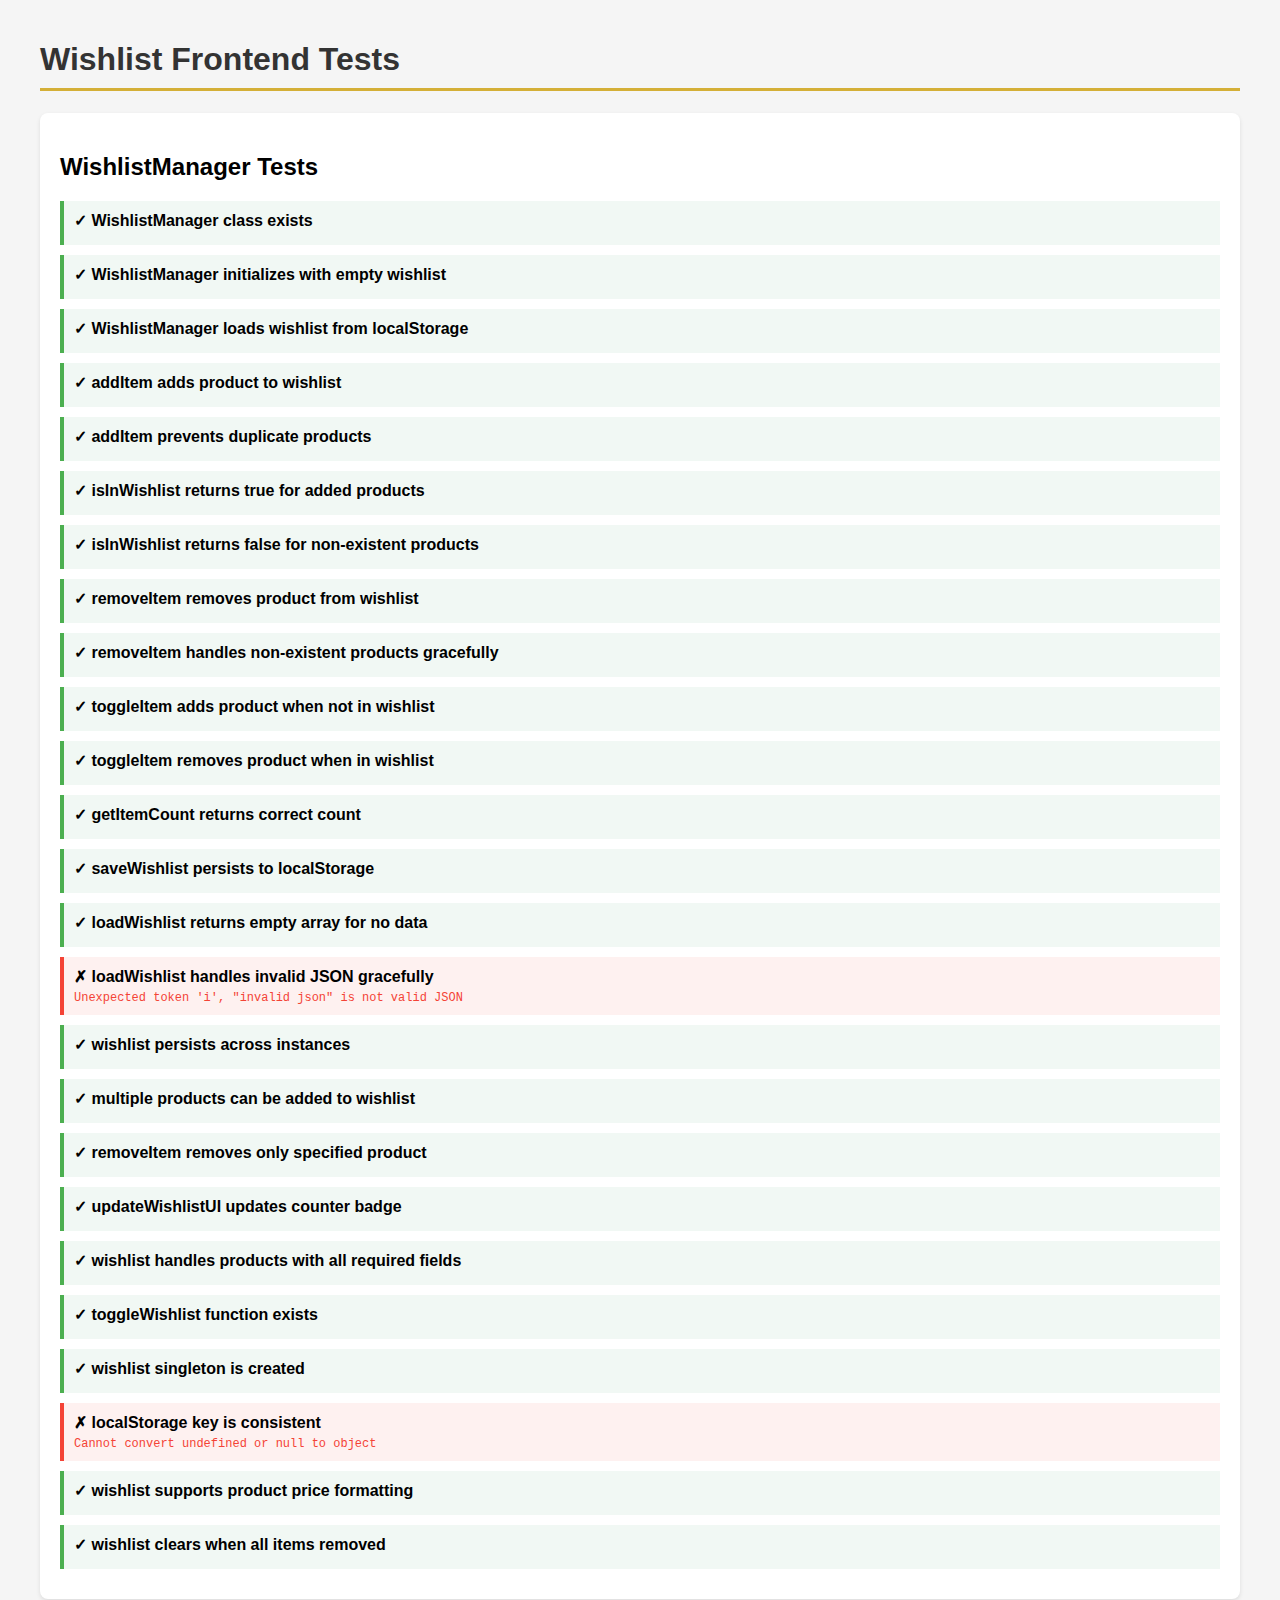
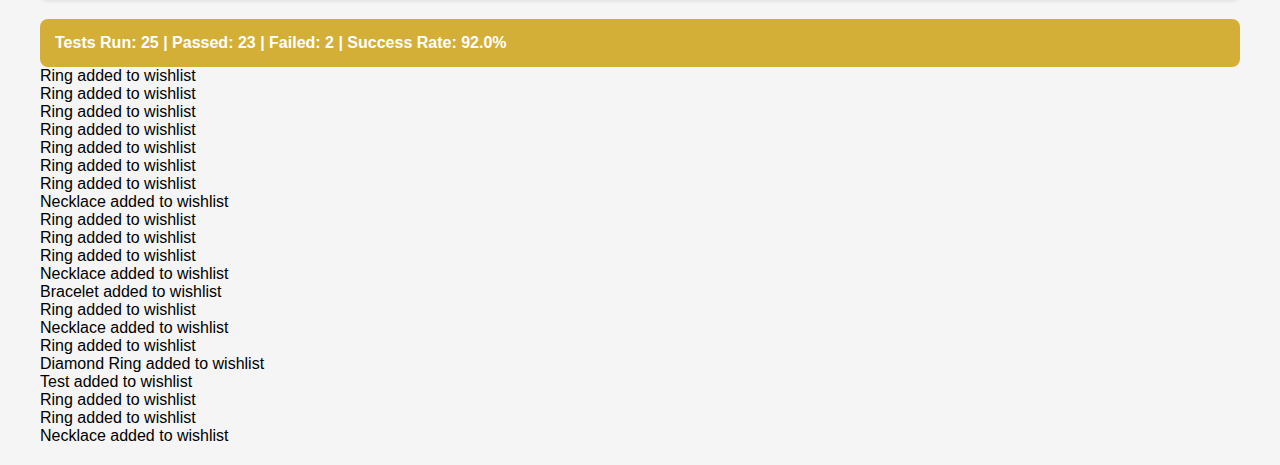
<file: tests/test_wishlist_frontend.html>
<!DOCTYPE html>
<html lang="en">
<head>
    <meta charset="UTF-8">
    <meta name="viewport" content="width=device-width, initial-scale=1.0">
    <title>Wishlist Frontend Tests</title>
    <style>
        body {
            font-family: Arial, sans-serif;
            max-width: 1200px;
            margin: 0 auto;
            padding: 20px;
            background-color: #f5f5f5;
        }
        h1 {
            color: #333;
            border-bottom: 3px solid #D4AF37;
            padding-bottom: 10px;
        }
        .test-suite {
            background: white;
            border-radius: 8px;
            padding: 20px;
            margin-bottom: 20px;
            box-shadow: 0 2px 4px rgba(0,0,0,0.1);
        }
        .test-case {
            padding: 10px;
            margin: 10px 0;
            border-left: 4px solid #ccc;
            background: #f9f9f9;
        }
        .test-case.pass {
            border-left-color: #4CAF50;
            background: #f1f8f4;
        }
        .test-case.fail {
            border-left-color: #f44336;
            background: #fef1f0;
        }
        .test-name {
            font-weight: bold;
            margin-bottom: 5px;
        }
        .test-result {
            font-size: 14px;
            color: #666;
        }
        .summary {
            background: #D4AF37;
            color: white;
            padding: 15px;
            border-radius: 8px;
            margin-top: 20px;
            font-weight: bold;
        }
        .error-message {
            color: #f44336;
            font-size: 12px;
            margin-top: 5px;
            font-family: monospace;
        }
    </style>
</head>
<body>
    <h1>Wishlist Frontend Tests</h1>
    <div id="testResults"></div>
    <div id="summary" class="summary"></div>

    <!-- Hidden test elements -->
    <div style="display: none;">
        <span id="wishlistCount">0</span>
        <div id="wishlistItems"></div>
        <div id="emptyWishlist"></div>
    </div>

    <script>
        // Mock localStorage
        class MockLocalStorage {
            constructor() {
                this.store = {};
            }
            getItem(key) {
                return this.store[key] || null;
            }
            setItem(key, value) {
                this.store[key] = value;
            }
            removeItem(key) {
                delete this.store[key];
            }
            clear() {
                this.store = {};
            }
        }

        // Replace localStorage with mock
        const originalLocalStorage = window.localStorage;
        window.localStorage = new MockLocalStorage();

        // Test runner
        class TestRunner {
            constructor() {
                this.tests = [];
                this.results = [];
            }

            test(name, fn) {
                this.tests.push({ name, fn });
            }

            async run() {
                for (const test of this.tests) {
                    try {
                        await test.fn();
                        this.results.push({ name: test.name, passed: true });
                    } catch (error) {
                        this.results.push({ name: test.name, passed: false, error: error.message });
                    }
                }
                this.displayResults();
            }

            displayResults() {
                const resultsDiv = document.getElementById('testResults');
                const summaryDiv = document.getElementById('summary');

                const passed = this.results.filter(r => r.passed).length;
                const failed = this.results.filter(r => !r.passed).length;

                let html = '<div class="test-suite">';
                html += '<h2>WishlistManager Tests</h2>';

                this.results.forEach(result => {
                    const status = result.passed ? 'pass' : 'fail';
                    const icon = result.passed ? '✓' : '✗';
                    html += `
                        <div class="test-case ${status}">
                            <div class="test-name">${icon} ${result.name}</div>
                            ${result.error ? `<div class="error-message">${result.error}</div>` : ''}
                        </div>
                    `;
                });

                html += '</div>';
                resultsDiv.innerHTML = html;

                summaryDiv.innerHTML = `
                    Tests Run: ${this.results.length} |
                    Passed: ${passed} |
                    Failed: ${failed} |
                    Success Rate: ${((passed / this.results.length) * 100).toFixed(1)}%
                `;
            }
        }

        function assert(condition, message) {
            if (!condition) {
                throw new Error(message || 'Assertion failed');
            }
        }

        function assertEqual(actual, expected, message) {
            if (actual !== expected) {
                throw new Error(message || `Expected ${expected}, got ${actual}`);
            }
        }

        function assertArrayEqual(actual, expected, message) {
            if (JSON.stringify(actual) !== JSON.stringify(expected)) {
                throw new Error(message || `Arrays not equal: ${JSON.stringify(actual)} !== ${JSON.stringify(expected)}`);
            }
        }
    </script>

    <!-- Include wishlist.js -->
    <script src="../static/js/wishlist.js"></script>

    <!-- Tests -->
    <script>
        const runner = new TestRunner();

        // Test suite
        runner.test('WishlistManager class exists', () => {
            assert(typeof WishlistManager === 'function', 'WishlistManager should be a class');
        });

        runner.test('WishlistManager initializes with empty wishlist', () => {
            localStorage.clear();
            const wl = new WishlistManager();
            assertEqual(wl.items.length, 0, 'Initial wishlist should be empty');
        });

        runner.test('WishlistManager loads wishlist from localStorage', () => {
            localStorage.clear();
            localStorage.setItem('pandora_wishlist', JSON.stringify([
                { id: 1, name: 'Test Product', price: 100 }
            ]));
            const wl = new WishlistManager();
            assertEqual(wl.items.length, 1, 'Should load 1 item from localStorage');
            assertEqual(wl.items[0].id, 1, 'Should load correct product');
        });

        runner.test('addItem adds product to wishlist', () => {
            localStorage.clear();
            const wl = new WishlistManager();
            const product = { id: 1, name: 'Ring', price: 999, category: 'rings' };
            const result = wl.addItem(product);
            assert(result, 'addItem should return true');
            assertEqual(wl.items.length, 1, 'Should have 1 item');
            assertEqual(wl.items[0].id, 1, 'Should add correct product');
        });

        runner.test('addItem prevents duplicate products', () => {
            localStorage.clear();
            const wl = new WishlistManager();
            const product = { id: 1, name: 'Ring', price: 999 };
            wl.addItem(product);
            const result = wl.addItem(product);
            assert(!result, 'addItem should return false for duplicate');
            assertEqual(wl.items.length, 1, 'Should still have only 1 item');
        });

        runner.test('isInWishlist returns true for added products', () => {
            localStorage.clear();
            const wl = new WishlistManager();
            const product = { id: 1, name: 'Ring', price: 999 };
            wl.addItem(product);
            assert(wl.isInWishlist(1), 'Should find product in wishlist');
        });

        runner.test('isInWishlist returns false for non-existent products', () => {
            localStorage.clear();
            const wl = new WishlistManager();
            assert(!wl.isInWishlist(999), 'Should not find non-existent product');
        });

        runner.test('removeItem removes product from wishlist', () => {
            localStorage.clear();
            const wl = new WishlistManager();
            const product = { id: 1, name: 'Ring', price: 999 };
            wl.addItem(product);
            wl.removeItem(1);
            assertEqual(wl.items.length, 0, 'Should remove product');
            assert(!wl.isInWishlist(1), 'Product should no longer be in wishlist');
        });

        runner.test('removeItem handles non-existent products gracefully', () => {
            localStorage.clear();
            const wl = new WishlistManager();
            wl.removeItem(999); // Should not throw error
            assertEqual(wl.items.length, 0, 'Should remain empty');
        });

        runner.test('toggleItem adds product when not in wishlist', () => {
            localStorage.clear();
            const wl = new WishlistManager();
            const product = { id: 1, name: 'Ring', price: 999 };
            const result = wl.toggleItem(product);
            assert(result, 'toggleItem should return true when adding');
            assertEqual(wl.items.length, 1, 'Should add product');
        });

        runner.test('toggleItem removes product when in wishlist', () => {
            localStorage.clear();
            const wl = new WishlistManager();
            const product = { id: 1, name: 'Ring', price: 999 };
            wl.addItem(product);
            const result = wl.toggleItem(product);
            assert(!result, 'toggleItem should return false when removing');
            assertEqual(wl.items.length, 0, 'Should remove product');
        });

        runner.test('getItemCount returns correct count', () => {
            localStorage.clear();
            const wl = new WishlistManager();
            assertEqual(wl.getItemCount(), 0, 'Should start at 0');
            wl.addItem({ id: 1, name: 'Ring', price: 999 });
            assertEqual(wl.getItemCount(), 1, 'Should be 1 after adding');
            wl.addItem({ id: 2, name: 'Necklace', price: 1299 });
            assertEqual(wl.getItemCount(), 2, 'Should be 2 after adding second');
        });

        runner.test('saveWishlist persists to localStorage', () => {
            localStorage.clear();
            const wl = new WishlistManager();
            wl.addItem({ id: 1, name: 'Ring', price: 999 });
            const saved = localStorage.getItem('pandora_wishlist');
            assert(saved !== null, 'Should save to localStorage');
            const parsed = JSON.parse(saved);
            assertEqual(parsed.length, 1, 'Should save correct data');
            assertEqual(parsed[0].id, 1, 'Should save correct product');
        });

        runner.test('loadWishlist returns empty array for no data', () => {
            localStorage.clear();
            const wl = new WishlistManager();
            const loaded = wl.loadWishlist();
            assert(Array.isArray(loaded), 'Should return array');
            assertEqual(loaded.length, 0, 'Should be empty array');
        });

        runner.test('loadWishlist handles invalid JSON gracefully', () => {
            localStorage.clear();
            localStorage.setItem('pandora_wishlist', 'invalid json');
            // Should not throw error - might return empty array
            const wl = new WishlistManager();
            assert(Array.isArray(wl.items), 'Should still have items array');
        });

        runner.test('wishlist persists across instances', () => {
            localStorage.clear();
            const wl1 = new WishlistManager();
            wl1.addItem({ id: 1, name: 'Ring', price: 999 });

            const wl2 = new WishlistManager();
            assertEqual(wl2.items.length, 1, 'Second instance should load saved data');
            assertEqual(wl2.items[0].id, 1, 'Should load correct product');
        });

        runner.test('multiple products can be added to wishlist', () => {
            localStorage.clear();
            const wl = new WishlistManager();
            const products = [
                { id: 1, name: 'Ring', price: 999 },
                { id: 2, name: 'Necklace', price: 1299 },
                { id: 3, name: 'Bracelet', price: 799 }
            ];

            products.forEach(p => wl.addItem(p));
            assertEqual(wl.items.length, 3, 'Should have 3 products');
        });

        runner.test('removeItem removes only specified product', () => {
            localStorage.clear();
            const wl = new WishlistManager();
            wl.addItem({ id: 1, name: 'Ring', price: 999 });
            wl.addItem({ id: 2, name: 'Necklace', price: 1299 });
            wl.removeItem(1);

            assertEqual(wl.items.length, 1, 'Should have 1 product left');
            assertEqual(wl.items[0].id, 2, 'Should keep correct product');
        });

        runner.test('updateWishlistUI updates counter badge', () => {
            localStorage.clear();
            const wl = new WishlistManager();
            wl.addItem({ id: 1, name: 'Ring', price: 999 });
            wl.updateWishlistUI();

            const counter = document.getElementById('wishlistCount');
            assertEqual(counter.textContent, '1', 'Counter should show 1');
        });

        runner.test('wishlist handles products with all required fields', () => {
            localStorage.clear();
            const wl = new WishlistManager();
            const product = {
                id: 1,
                name: 'Diamond Ring',
                price: 2999,
                category: 'rings',
                material: 'Gold',
                image: 'https://example.com/image.jpg',
                description: 'Beautiful diamond ring'
            };

            wl.addItem(product);
            assertEqual(wl.items[0].name, 'Diamond Ring', 'Should preserve name');
            assertEqual(wl.items[0].category, 'rings', 'Should preserve category');
            assertEqual(wl.items[0].material, 'Gold', 'Should preserve material');
        });

        runner.test('toggleWishlist function exists', () => {
            assert(typeof toggleWishlist === 'function', 'toggleWishlist should be a function');
        });

        runner.test('wishlist singleton is created', () => {
            assert(typeof wishlist !== 'undefined', 'wishlist singleton should exist');
            assert(wishlist instanceof WishlistManager, 'wishlist should be WishlistManager instance');
        });

        runner.test('localStorage key is consistent', () => {
            localStorage.clear();
            const wl = new WishlistManager();
            wl.addItem({ id: 1, name: 'Test', price: 100 });

            const keys = Object.keys(localStorage.store);
            assert(keys.includes('pandora_wishlist'), 'Should use correct localStorage key');
        });

        runner.test('wishlist supports product price formatting', () => {
            localStorage.clear();
            const wl = new WishlistManager();
            wl.addItem({ id: 1, name: 'Ring', price: 999.99 });

            assertEqual(wl.items[0].price, 999.99, 'Should preserve decimal prices');
        });

        runner.test('wishlist clears when all items removed', () => {
            localStorage.clear();
            const wl = new WishlistManager();
            wl.addItem({ id: 1, name: 'Ring', price: 999 });
            wl.addItem({ id: 2, name: 'Necklace', price: 1299 });
            wl.removeItem(1);
            wl.removeItem(2);

            assertEqual(wl.items.length, 0, 'Should be empty');
            assertEqual(wl.getItemCount(), 0, 'Count should be 0');
        });

        // Run all tests
        runner.run();
    </script>
</body>
</html>
</file>
